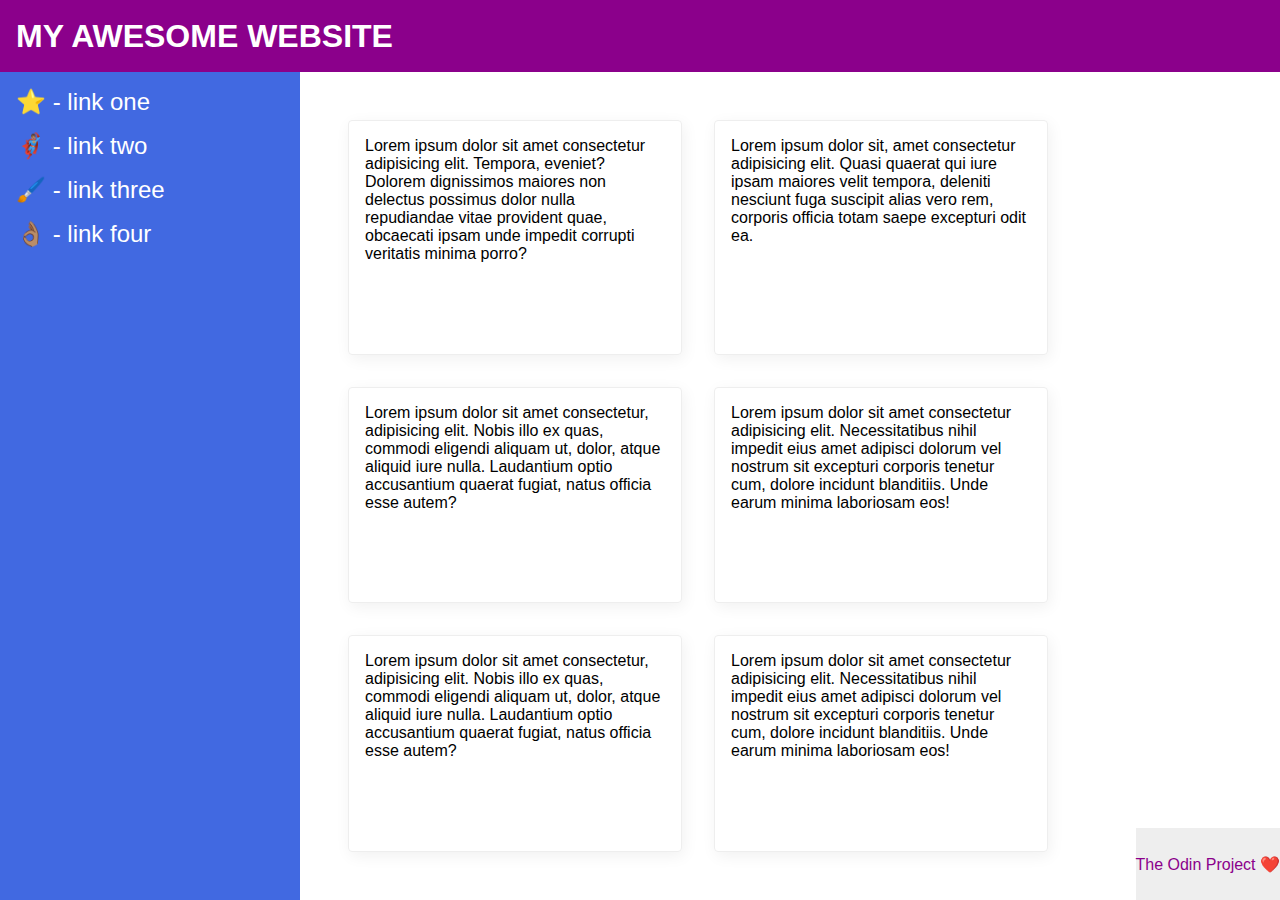
<file: flex/07-flex-layout-2/index.html>
<!DOCTYPE html>
<html lang="en">
  <head>
    <meta charset="UTF-8">
    <meta http-equiv="X-UA-Compatible" content="IE=edge">
    <meta name="viewport" content="width=device-width, initial-scale=1.0">
    <title>The Holy Grail</title>
    <link rel="stylesheet" href="style.css">
  </head>
  <body>
    <div class="header">
      MY AWESOME WEBSITE
    </div>
    <div class="body"> 
      <div class="sidebar">
        <ul>
          <li><a href="#">⭐ - link one</a></li>
          <li><a href="#">🦸🏽‍♂️ - link two</a></li>
          <li><a href="#">🖌️ - link three</a></li>
          <li><a href="#">👌🏽 - link four</a></li>
        </ul>
      </div>
      <div class="cards">
        <div class="card">Lorem ipsum dolor sit amet consectetur adipisicing elit. Tempora, eveniet? Dolorem dignissimos maiores non delectus possimus dolor nulla repudiandae vitae provident quae, obcaecati ipsam unde impedit corrupti veritatis minima porro?</div>
        <div class="card">Lorem ipsum dolor sit, amet consectetur adipisicing elit. Quasi quaerat qui iure ipsam maiores velit tempora, deleniti nesciunt fuga suscipit alias vero rem, corporis officia totam saepe excepturi odit ea.</div>
        <div class="card">Lorem ipsum dolor sit amet consectetur, adipisicing elit. Nobis illo ex quas, commodi eligendi aliquam ut, dolor, atque aliquid iure nulla. Laudantium optio accusantium quaerat fugiat, natus officia esse autem?</div>
        <div class="card">Lorem ipsum dolor sit amet consectetur adipisicing elit. Necessitatibus nihil impedit eius amet adipisci dolorum vel nostrum sit excepturi corporis tenetur cum, dolore incidunt blanditiis. Unde earum minima laboriosam eos!</div>
        <div class="card">Lorem ipsum dolor sit amet consectetur, adipisicing elit. Nobis illo ex quas, commodi eligendi aliquam ut, dolor, atque aliquid iure nulla. Laudantium optio accusantium quaerat fugiat, natus officia esse autem?</div>
        <div class="card">Lorem ipsum dolor sit amet consectetur adipisicing elit. Necessitatibus nihil impedit eius amet adipisci dolorum vel nostrum sit excepturi corporis tenetur cum, dolore incidunt blanditiis. Unde earum minima laboriosam eos!</div>
      </div>
      <div class="footer">
        The Odin Project ❤️
      </div>
    </div> 
  </body>
</html>
</file>
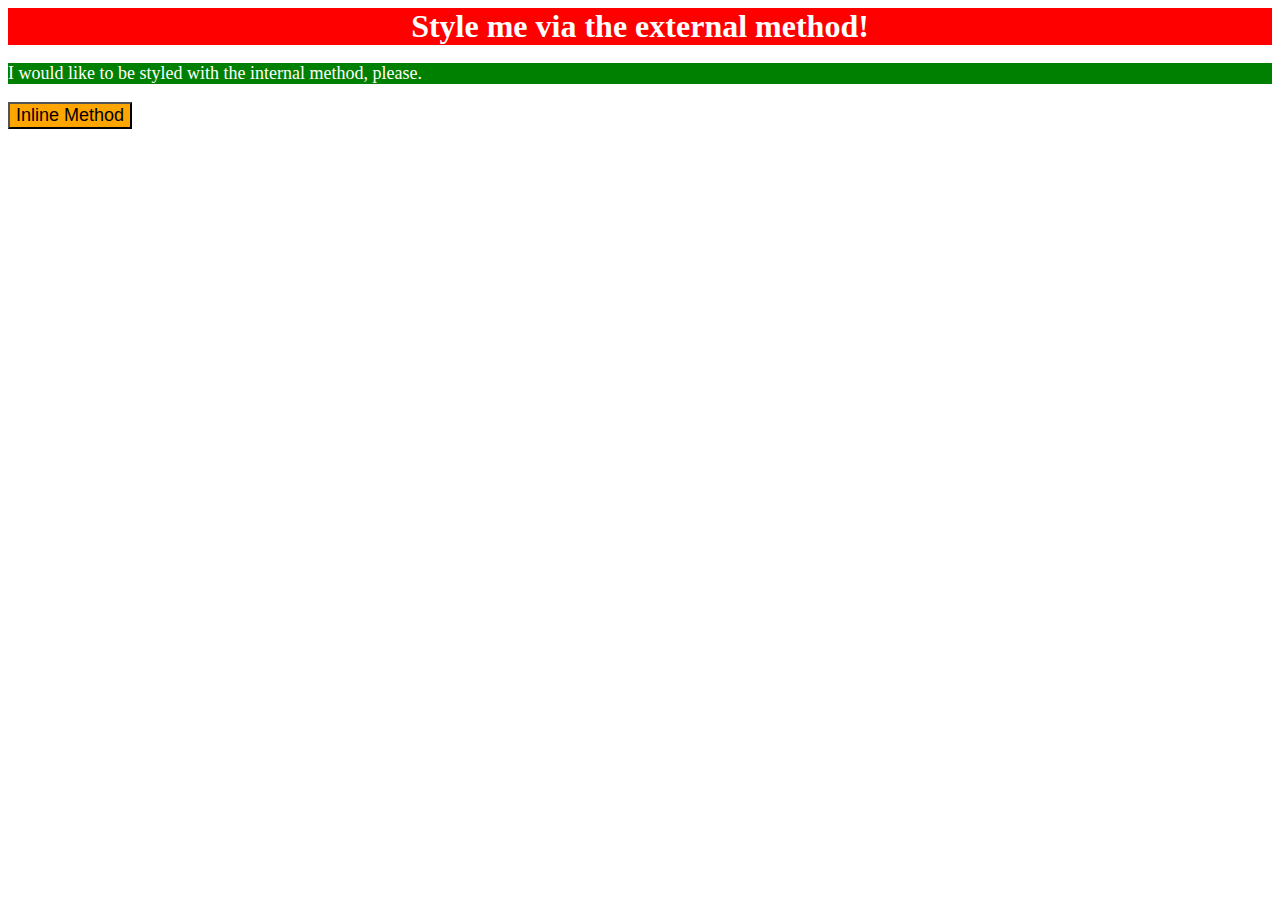
<file: foundations/01-css-methods/index.html>
<!DOCTYPE html>
<html lang="en">
  <head>
    <meta charset="UTF-8">
    <meta http-equiv="X-UA-Compatible" content="IE=edge">
    <meta name="viewport" content="width=device-width, initial-scale=1.0">
    <title>Methods for Adding CSS</title>
    <!-- external CSS method -->
    <link rel="stylesheet" href="style.css">
    <!-- internal CSS method -->
    <style>
      p {
        background-color: green;
        font-size: 18px;
        color: white;
      }
    </style>
  </head>
  <body>
    <div>Style me via the external method!</div>
    <p>I would like to be styled with the internal method, please.</p>
    <!-- inline css method -->
    <button style="background-color: orange; font-size: 18px;" >Inline Method</button>
  </body>
</html>
</file>
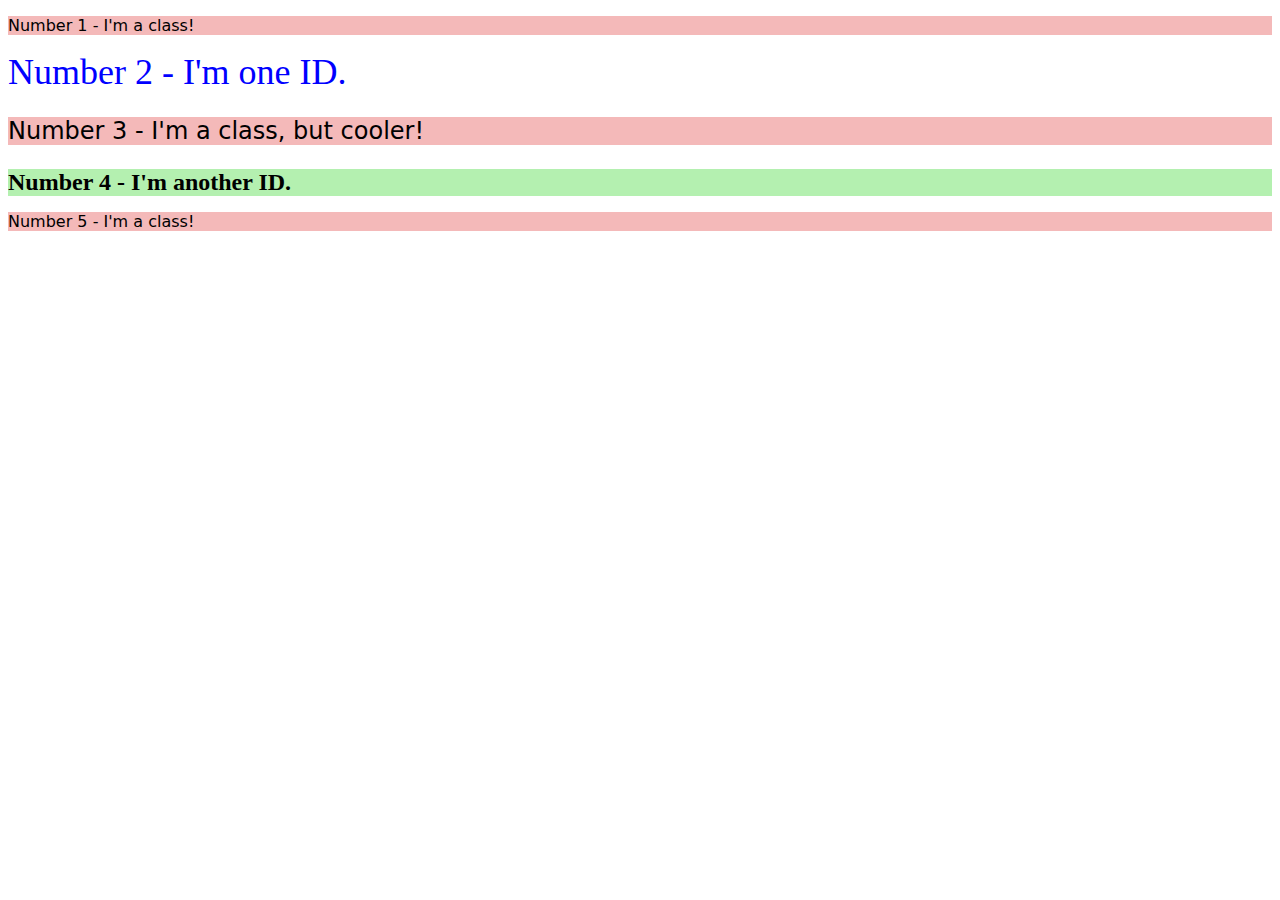
<file: foundations/02-class-id-selectors/index.html>
<!DOCTYPE html>
<html lang="en">
  <head>
    <meta charset="UTF-8">
    <meta http-equiv="X-UA-Compatible" content="IE=edge">
    <meta name="viewport" content="width=device-width, initial-scale=1.0">
    <title>Class and ID Selectors</title>
    <link rel="stylesheet" href="style.css">
  </head>
  <body>
    <p class="number one">Number 1 - I'm a class!</p>
    <div id="Number-2">Number 2 - I'm one ID.</div>
    <p class="number three">Number 3 - I'm a class, but cooler!</p>
    <div id="Number-4">Number 4 - I'm another ID.</div>
    <p class="number five">Number 5 - I'm a class!</p>
  </body>
</html>
</file>
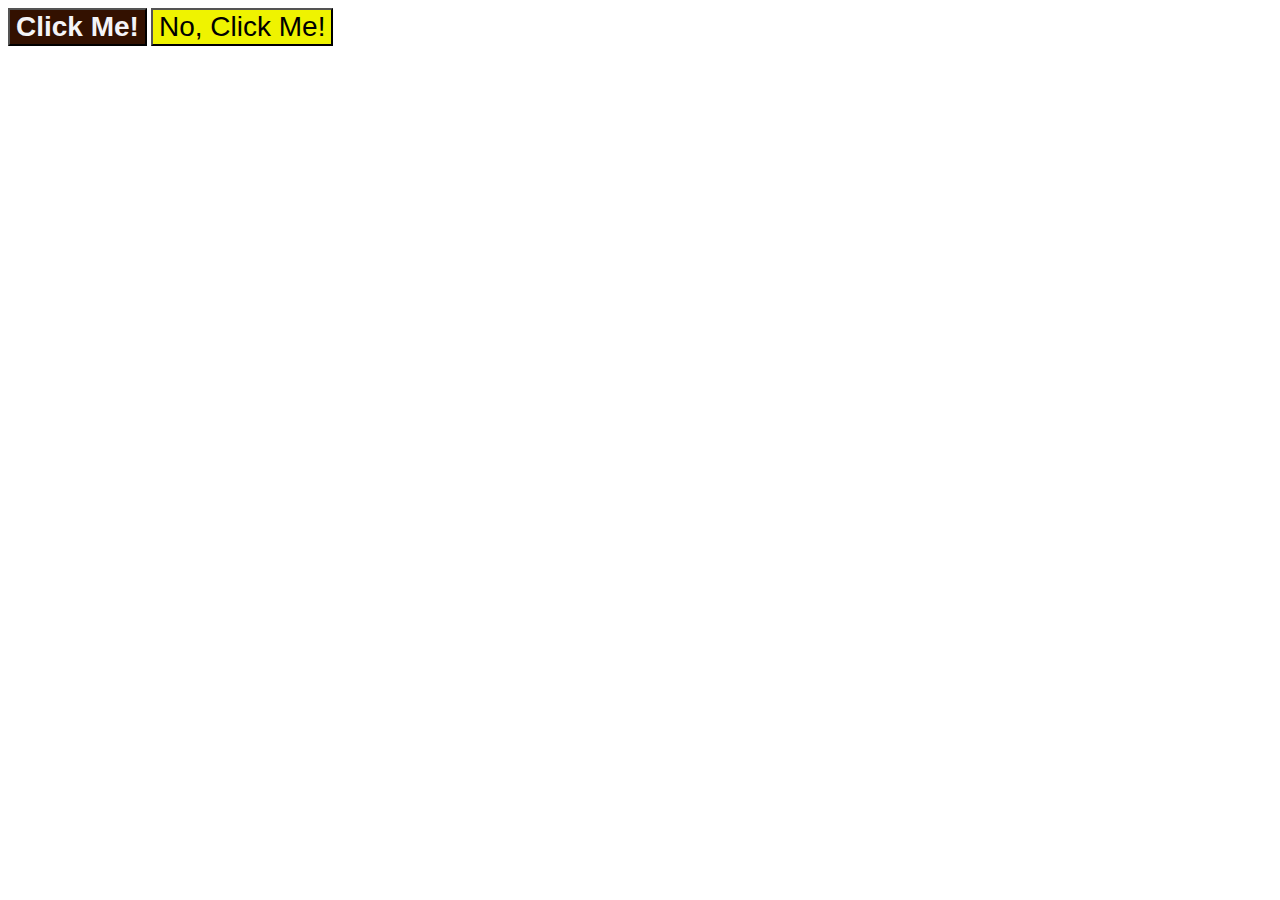
<file: foundations/03-grouping-selectors/index.html>
<!DOCTYPE html>
<html lang="en">
  <head>
    <meta charset="UTF-8">
    <meta http-equiv="X-UA-Compatible" content="IE=edge">
    <meta name="viewport" content="width=device-width, initial-scale=1.0">
    <title>Grouping Selectors</title>
    <link rel="stylesheet" href="style.css">
  </head>
  <body>
    <!-- created class for inverted and fancy -->
    <button class="inverted">Click Me!</button>
    <button class="fancy">No, Click Me!</button>
  </body>
</html>
</file>
<file: flex/07-flex-layout-2/style.css>
body {
  font-family: -apple-system, BlinkMacSystemFont, 'Segoe UI', Roboto, Oxygen, Ubuntu, Cantarell, 'Open Sans', 'Helvetica Neue', sans-serif;
  margin: 0;
  min-height: 100vh;
  display: flex;
  flex-direction: column;
}

.header {
  height: 72px;
  background: darkmagenta;
  color: white;
  font-size: 32px;
  font-weight: 900;
  display: flex;
  align-items: center;
  padding-left: 16px;
}

.footer {
  height: 72px;
  background: #eee;
  color: darkmagenta;
  margin-top: auto;
  display: flex;
  justify-content: center;
  align-items: center;
  flex-shrink: 0;
}

.sidebar {
  width: 300px;
  background: royalblue;
  box-sizing: border-box;
  display: flex;
  flex-shrink: 0;
  padding: 16px;
}

a {
  font-size: 24px;
  text-decoration: none;
  color: white;
}

.card {
  border: 1px solid #eee;
  box-shadow: 2px 4px 16px rgba(0,0,0,.06);
  border-radius: 4px;
  padding: 16px;
  width: 300px;
}

.cards {
  padding: 48px;
  display: flex;
  flex-wrap: wrap;
  gap: 32px;

}

.body {
  display: flex;
  flex: 1;
}

li {
  margin-bottom: 16px;
}

ul {
  list-style-type: none;
  padding: 0;
  margin: 0;
}
</file>
<file: foundations/01-css-methods/style.css>
div {
    background-color: red;
    color: white;
    font-size: 32px;
    text-align: center;
    font-weight: bold;
}
</file>
<file: foundations/02-class-id-selectors/style.css>
.number {
background-color: hsla(0, 82%, 47%, 0.3);
font-family: 'Verdana', 'DejaVu Sans', 'sans-serif';
}


.three {
font-size: 24px;
}

#Number-2 {
color: rgb(0,0,255);
font-size: 36px;
}

#Number-4 {
font-size: 24px;
font-weight: bold;
background-color: #5bdd5274;
}
</file>
<file: foundations/03-grouping-selectors/style.css>
/* grouping selector setting font size and font-family */
.inverted,
.fancy {
font-size: 28px;
font-family: 'Helvetica', 'Times New Roman', 'sans-serif';
}

/* class selector for white and black button */
.inverted {
color: #f4f4f7;
background-color: hsl(20, 100%, 10%);
font-weight: bold;
}

/* class selector for yellow and black button  */
.fancy {
background-color: rgb(239, 243, 0);
}
</file>
